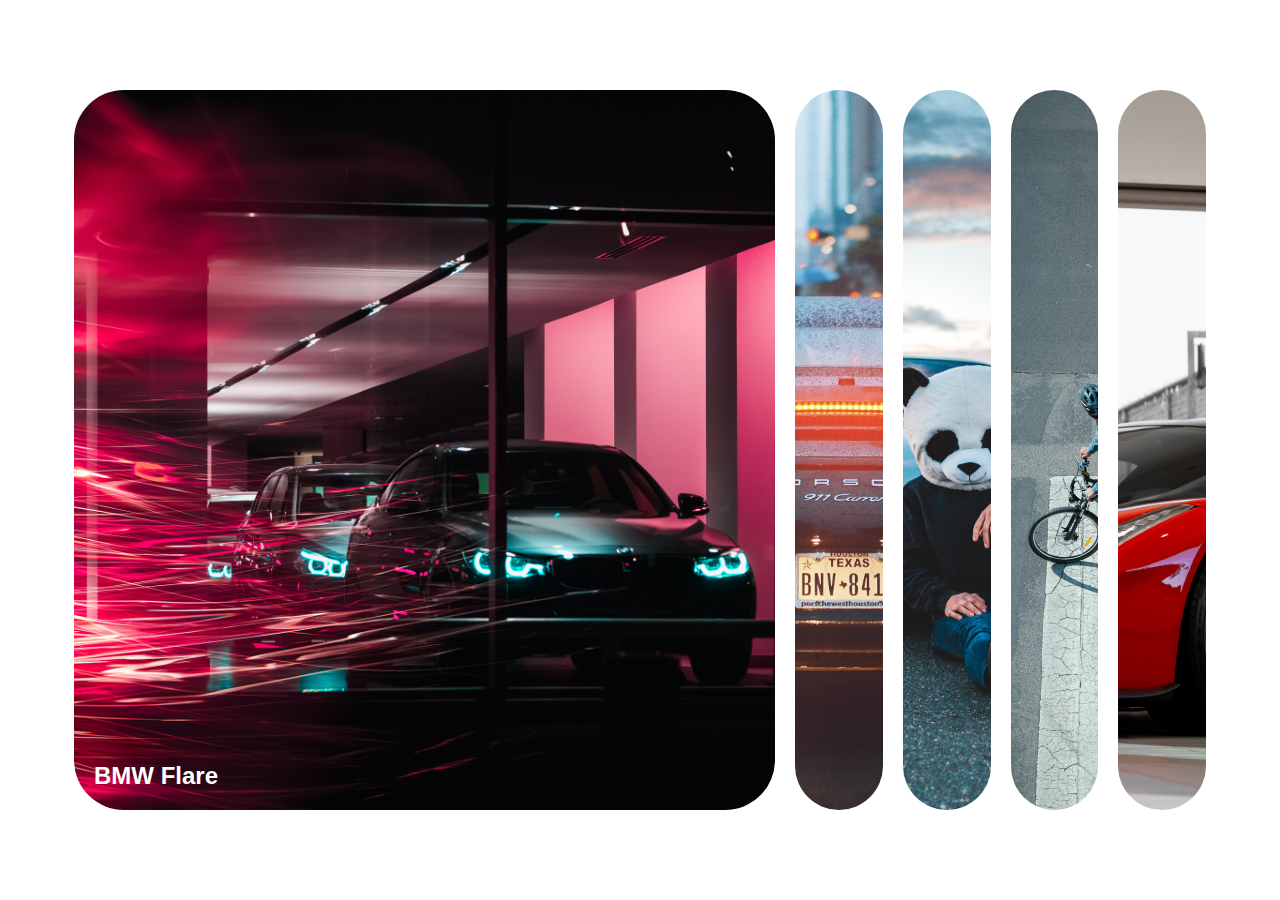
<file: 1. Expanding Cards/index.html>
<!DOCTYPE html>
<html lang="en">
<head>
  <meta charset="UTF-8">
  <meta http-equiv="X-UA-Compatible" content="IE=edge">
  <meta name="viewport" content="width=device-width, initial-scale=1.0">
  <link rel="stylesheet" href="style.css">
  
  <title>Expanding Cards</title>
</head>
<body>
  <div class="container">
  <div class="panel active" style="background-image: url(images/C1.jpg);">
    <h3>BMW Flare</h3>
  </div>
  <div class="panel" style="background-image: url(images/c2.jpg);">
    <h3>Porsche</h3>
  </div>
  <div class="panel" style="background-image: url(images/c3.jpg);">
    <h3>Panda RX-7</h3>
  </div>
  <div class="panel" style="background-image: url(images/c4.jpg);">
    <h3>Explore the world</h3>
  </div>
  <div class="panel" style="background-image: url(images/c5.jpg);">
    <h3>Ferrari La Ferrari</h3>
  </div>
  </div>

<script src="app.js"></script>
</body>
</html>
</file>
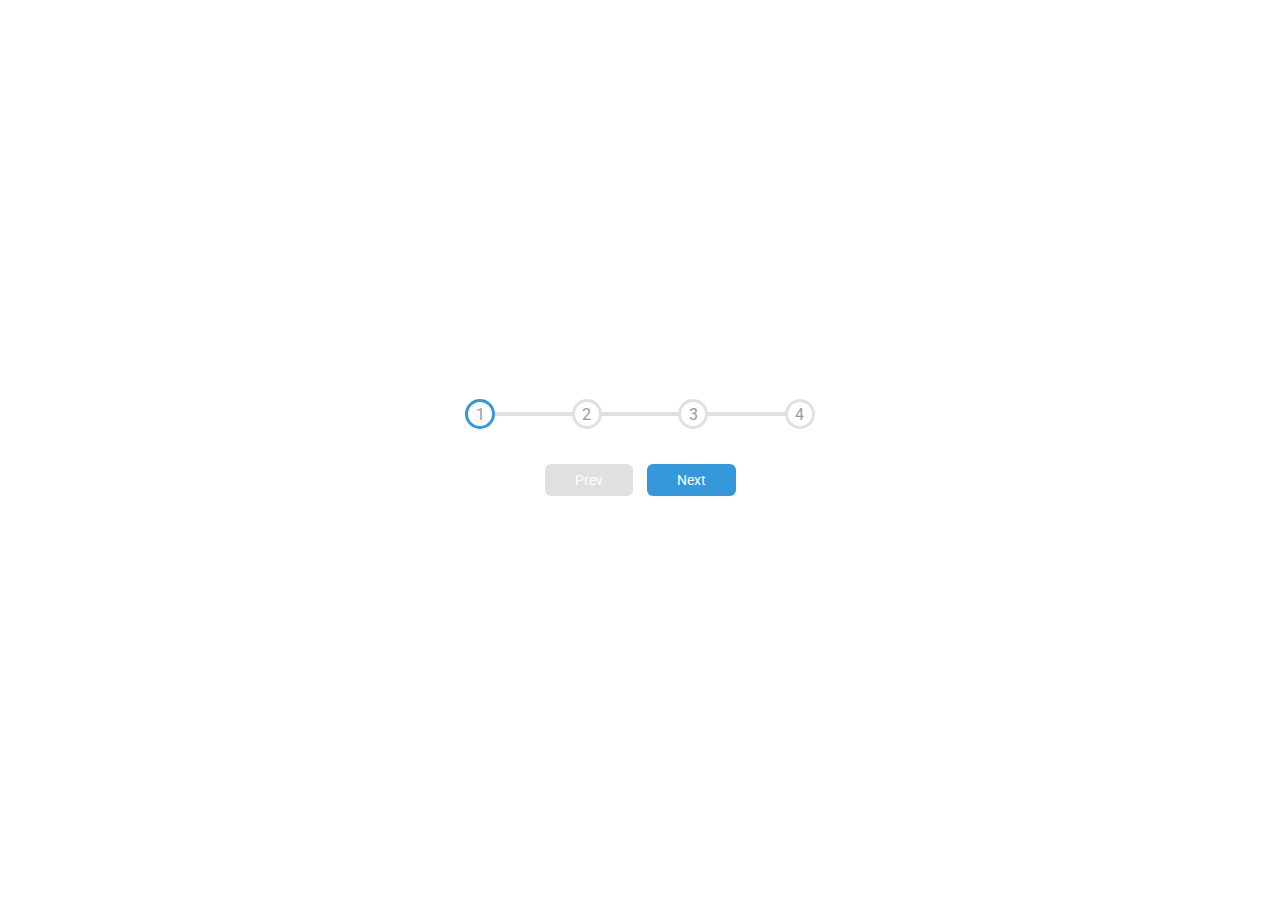
<file: 2.Progress Steps/index.html>
<!DOCTYPE html>
<html lang="en">
<head>
  <meta charset="UTF-8">
  <meta http-equiv="X-UA-Compatible" content="IE=edge">
  <meta name="viewport" content="width=device-width, initial-scale=1.0">
  <title>Progress Steps</title>

  <link rel="stylesheet" href="style.css">
</head>
<body>
  <div class="container">
    <div class="progress-container">
      <div class="progress" id="progress"></div>
      <div class="circle active">1</div>
      <div class="circle">2</div>
      <div class="circle">3</div>
      <div class="circle">4</div>
    </div>
    <button class="btn" id="prev" disabled>Prev</button>
    <button class="btn" id="next">Next</button>
  </div>
<script src="app.js"></script>
</body>
</html>
</file>
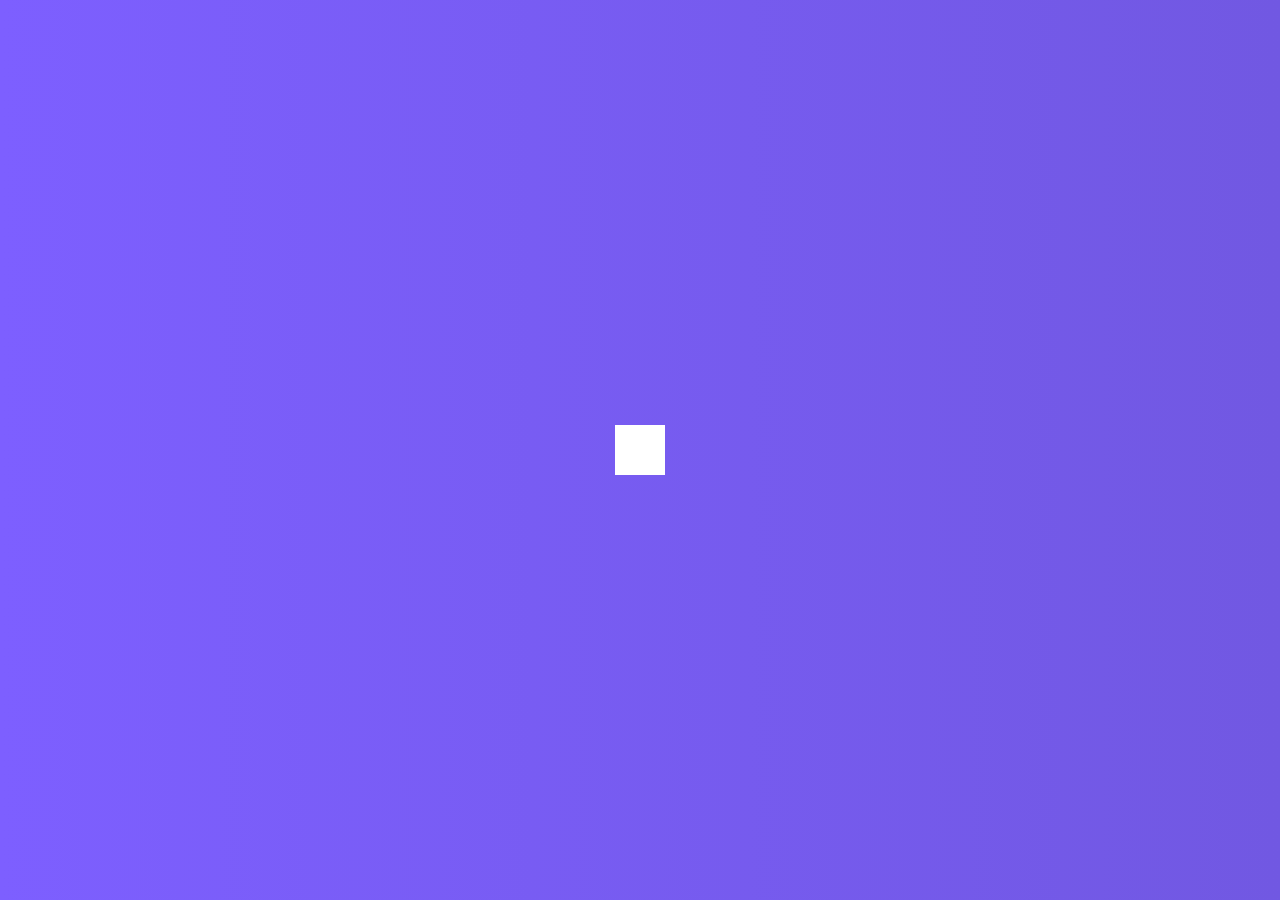
<file: 3. Hidden Search Widget/index.html>
<!DOCTYPE html>
<html lang="en">
<head>
  <meta charset="UTF-8">
  <meta http-equiv="X-UA-Compatible" content="IE=edge">
  <meta name="viewport" content="width=device-width, initial-scale=1.0">
  <title>Hidden Search Widget</title>

  <link rel="stylesheet" href="style.css">
  <link rel="stylesheet" href="https://cdnjs.cloudflare.com/ajax/libs/font-awesome/6.0.0-beta2/css/all.min.css" integrity="sha512-YWzhKL2whUzgiheMoBFwW8CKV4qpHQAEuvilg9FAn5VJUDwKZZxkJNuGM4XkWuk94WCrrwslk8yWNGmY1EduTA==" crossorigin="anonymous" referrerpolicy="no-referrer" />

</head>
<body>
  <div class="search">
    <input type="text" class="input" placeholder="Search...">
    <button class="btn"><i class="fa-solid fa-magnifying-glass"></i></button>
  </div>

  <script src="app.js"></script>
</body>
</html>
</file>
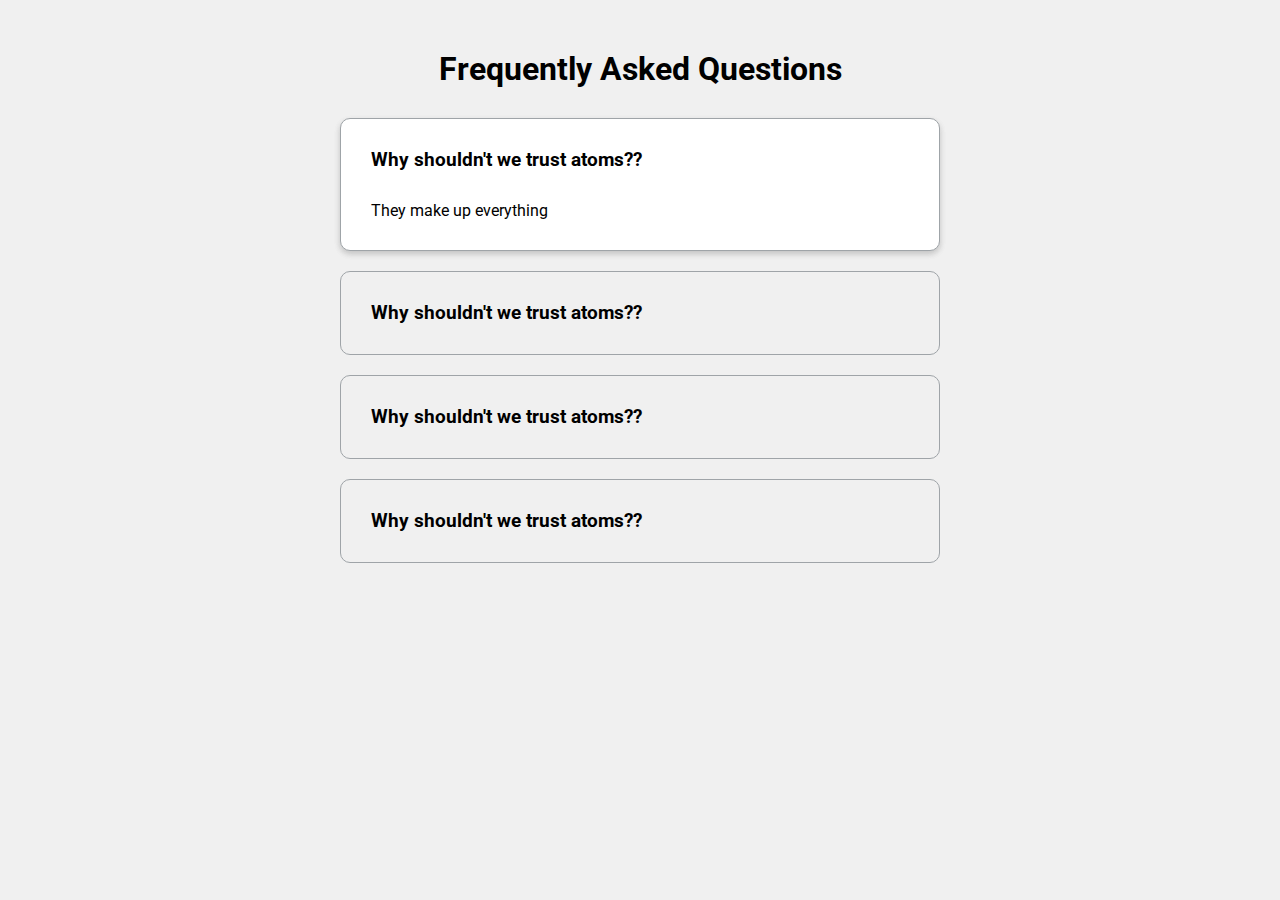
<file: FAQ Collapse/index.html>
<!DOCTYPE html>
<html lang="en">
<head>
  <meta charset="UTF-8">
  <meta http-equiv="X-UA-Compatible" content="IE=edge">
  <meta name="viewport" content="width=device-width, initial-scale=1.0">
  <title>FAQ</title>
  <link rel="stylesheet" href="style.css">
  <link rel="stylesheet" href="https://use.fontawesome.com/releases/v5.15.4/css/all.css" integrity="sha384-DyZ88mC6Up2uqS4h/KRgHuoeGwBcD4Ng9SiP4dIRy0EXTlnuz47vAwmeGwVChigm" crossorigin="anonymous">

</head>
<body>
  <h1>Frequently Asked Questions</h1>
  <div class="faq-container">
    <div class="faq active">
      <h3 class="faq-title">
        Why shouldn't we trust atoms??
      </h3>
      <p class="faq-text">
        They make up everything
      </p>
      <button class="faq-toggle">
        <i class="fas fa-chevron-down"></i>
        <i class="fas fa-times"></i>
      </button>
    </div>
    <div class="faq">
      <h3 class="faq-title">
        Why shouldn't we trust atoms??
      </h3>
      <p class="faq-text">
        They make up everything
      </p>
      <button class="faq-toggle">
        <i class="fas fa-chevron-down"></i>
        <i class="fas fa-times"></i>
      </button>
    </div>
    <div class="faq">
      <h3 class="faq-title">
        Why shouldn't we trust atoms??
      </h3>
      <p class="faq-text">
        They make up everything
      </p>
      <button class="faq-toggle">
        <i class="fas fa-chevron-down"></i>
        <i class="fas fa-times"></i>
      </button>
    </div>
    <div class="faq">
      <h3 class="faq-title">
        Why shouldn't we trust atoms??
      </h3>
      <p class="faq-text">
        They make up everything
      </p>
      <button class="faq-toggle">
        <i class="fas fa-chevron-down"></i>
        <i class="fas fa-times"></i>
      </button>
    </div>

  </div>
<script src="app.js"></script>
</body>
</html>
</file>
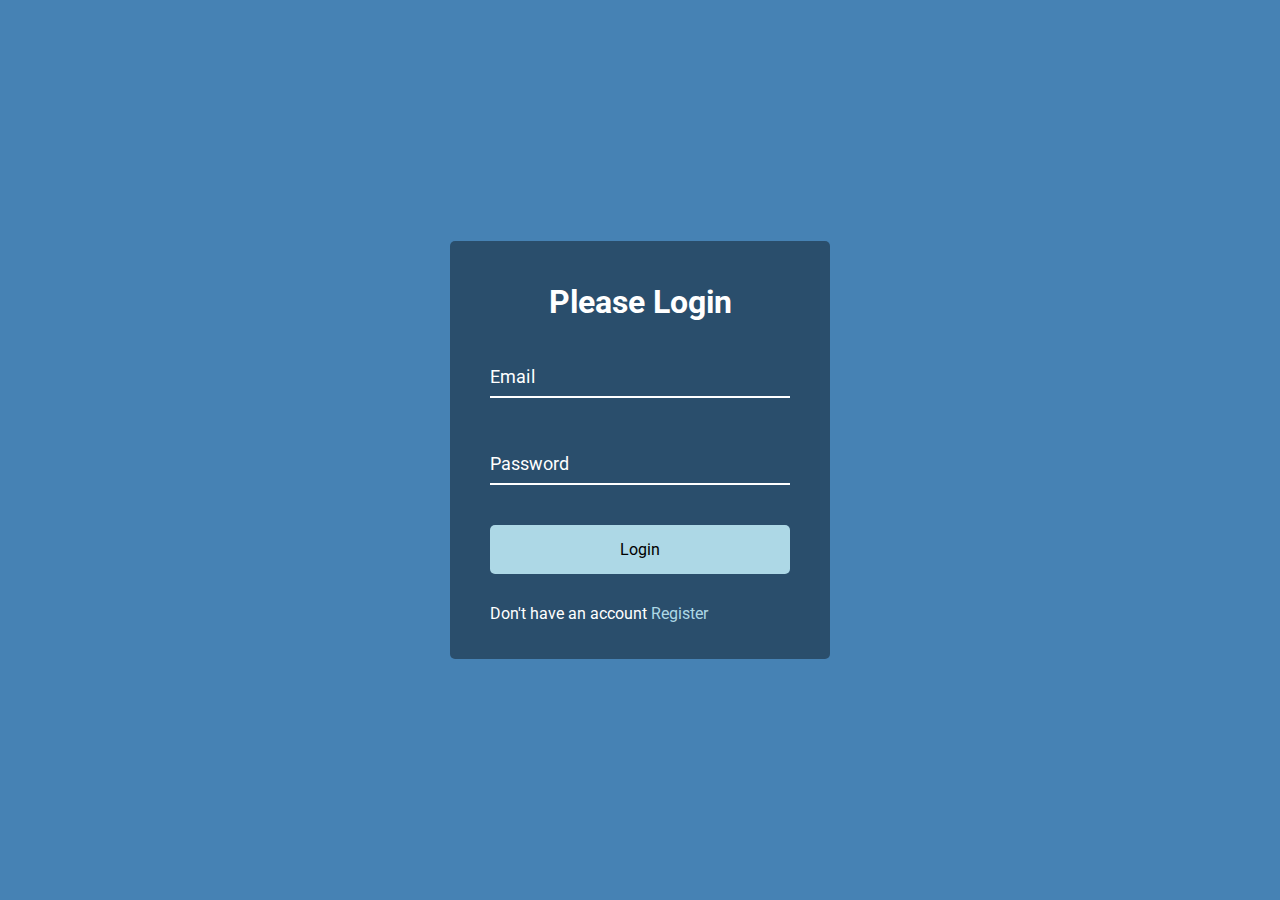
<file: Form Wave Animation/index.html>
<!DOCTYPE html>
<html lang="en">
<head>
  <meta charset="UTF-8">
  <meta http-equiv="X-UA-Compatible" content="IE=edge">
  <meta name="viewport" content="width=device-width, initial-scale=1.0">
  <title>Document</title>
  <link rel="stylesheet" href="style.css">
</head>
<body>
  <div class="container">
    <h1>Please Login</h1>
    <form>
      <div class="form-control">
        <input type="text" required>
        <label>Email</label>
      </div>

      <div class="form-control">
        <input type="password" required>
        <label>Password</label>
      </div>

      <button class="btn">Login</button>

      <p class="text">Don't have an account <a href="#">Register</a></p>
    </form>
  </div>
<script src="app.js"></script>
</body>
</html>
</file>
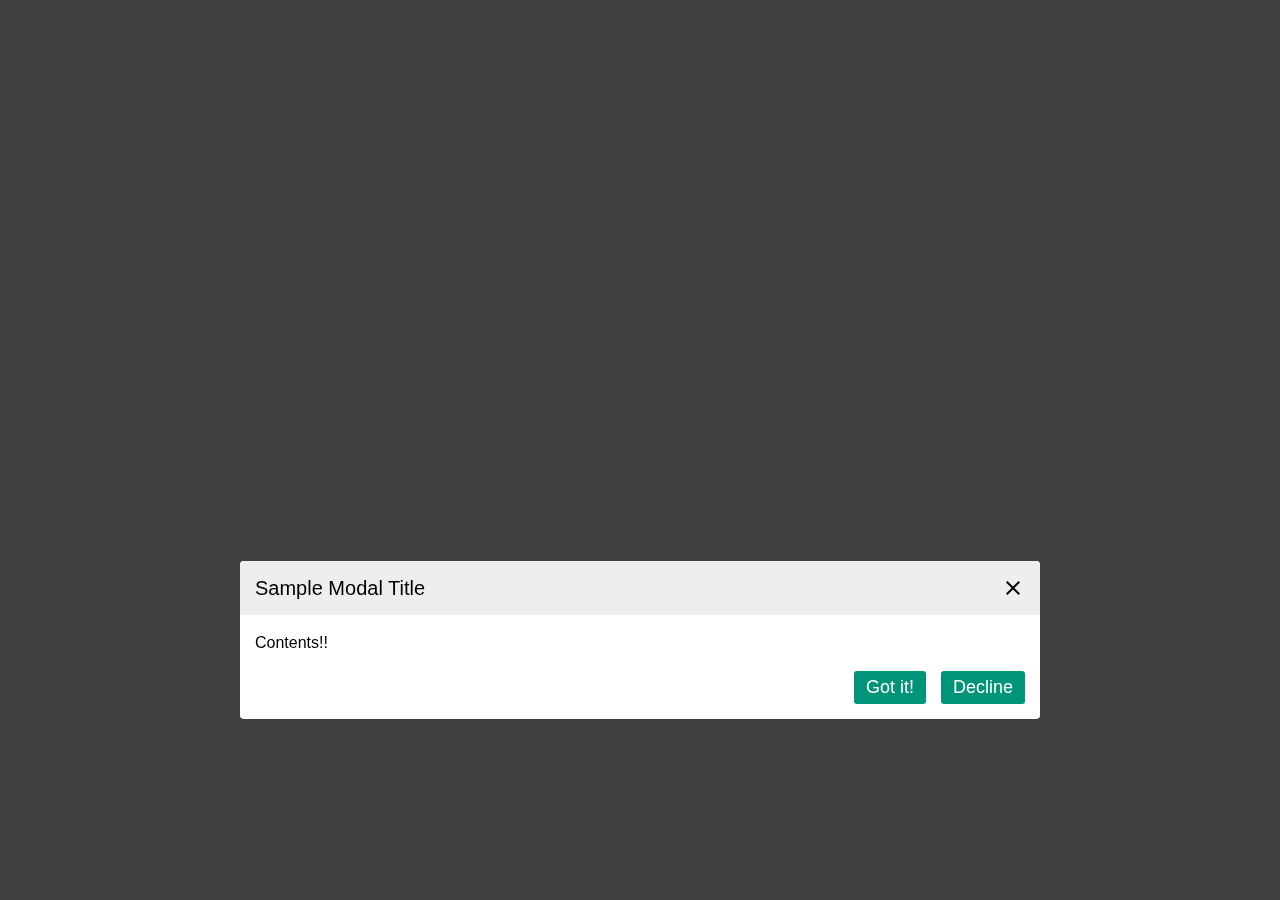
<file: Modal Window/index.html>
<!DOCTYPE html>
<html lang="en">
<head>
  <meta charset="UTF-8">
  <meta http-equiv="X-UA-Compatible" content="IE=edge">
  <meta name="viewport" content="width=device-width, initial-scale=1.0">
  <title>Document</title>

  <link rel="stylesheet" href="style.css">
  <link href="https://fonts.googleapis.com/icon?family=Material+Icons" rel="stylesheet">

</head>
<body>
  <!-- <div class="modal">
    <div class="modal__inner">
      <div class="modal__top">
        <div class="modal__title">Modal Top Title</div>
        <button class="modal__close">
          <span class="material-icons">close</span>
        </button>
      </div>
      <div class="modal__content">
        <p>
          Lorem ipsum, dolor sit amet consectetur adipisicing elit. Velit officiis, esse molestiae minus sed tempora voluptatem? Consectetur, magnam voluptatum quaerat illo non repudiandae consequatur debitis? Deleniti corporis fugit possimus obcaecati!
          Deleniti, explicabo maiores quibusdam quam veniam nihil accusamus reiciendis earum omnis repellendus, inventore, dicta officiis a ipsam? Fugiat ducimus natus cupiditate excepturi laborum sequi! Nemo cum nesciunt ducimus laboriosam quas?
         </p>
      </div>
      <div class="modal__bottom">
        <button class="modal__button">Got it!</button>
      </div>
    </div>
  </div> -->



  <script src="script.js"></script>
</body>
</html>
</file>
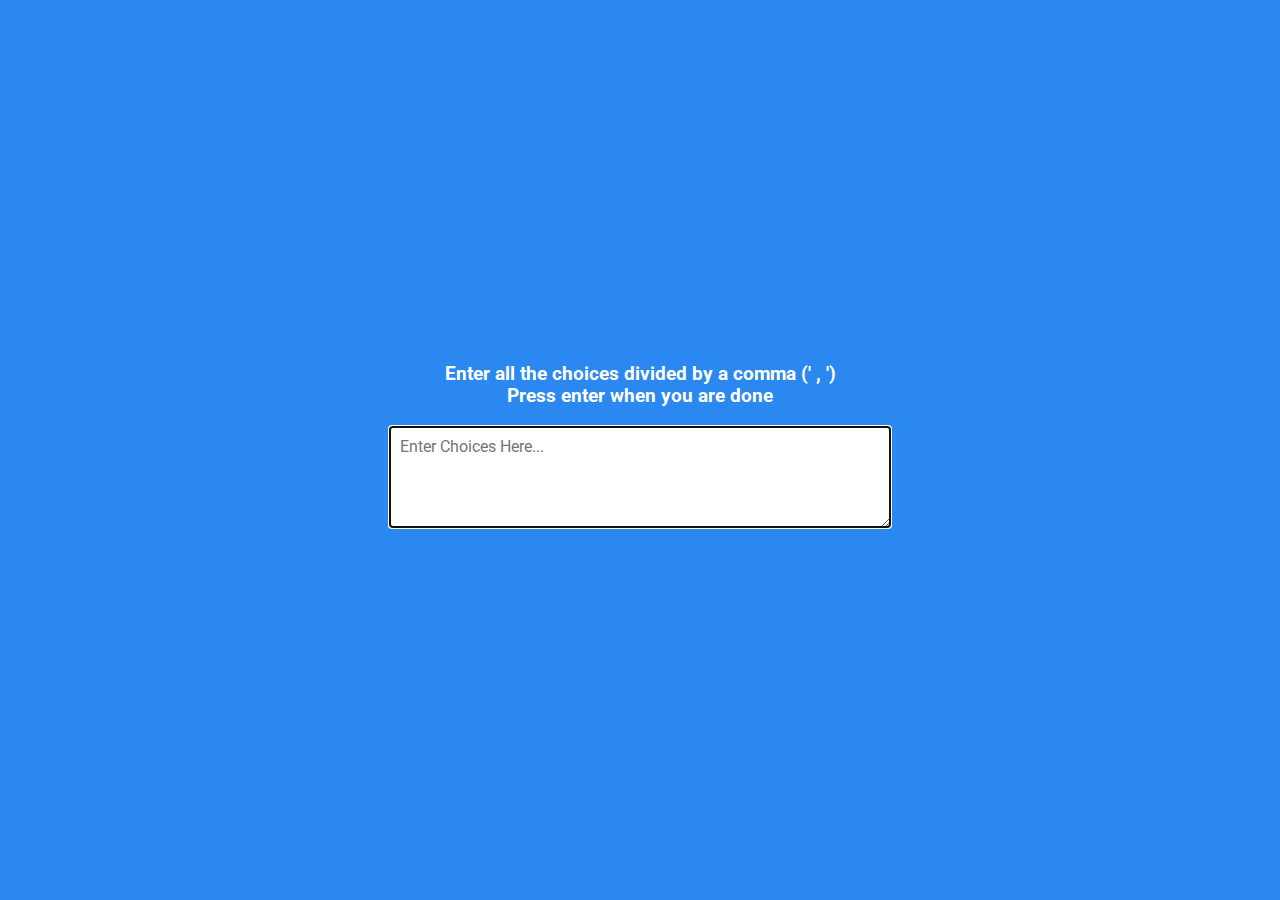
<file: Random Choice Picker/index.html>
<!DOCTYPE html>
<html lang="en">
<head>
  <meta charset="UTF-8">
  <meta http-equiv="X-UA-Compatible" content="IE=edge">
  <meta name="viewport" content="width=device-width, initial-scale=1.0">
  <title>Random Choice Picker</title>
  <link rel="stylesheet" href="style.css">
</head>
<body>
  <div class="container">
    <h3>
      Enter all the choices divided by a comma (' , ')
      <br>
      Press enter when you are done
    </h3>
    <textarea placeholder="Enter Choices Here..." id="textarea"></textarea>
    
    <div id="tags">
      <!-- JS Adds -->
    </div>
    

  </div>
<script src="app.js"></script>
</body>
</html>
</file>
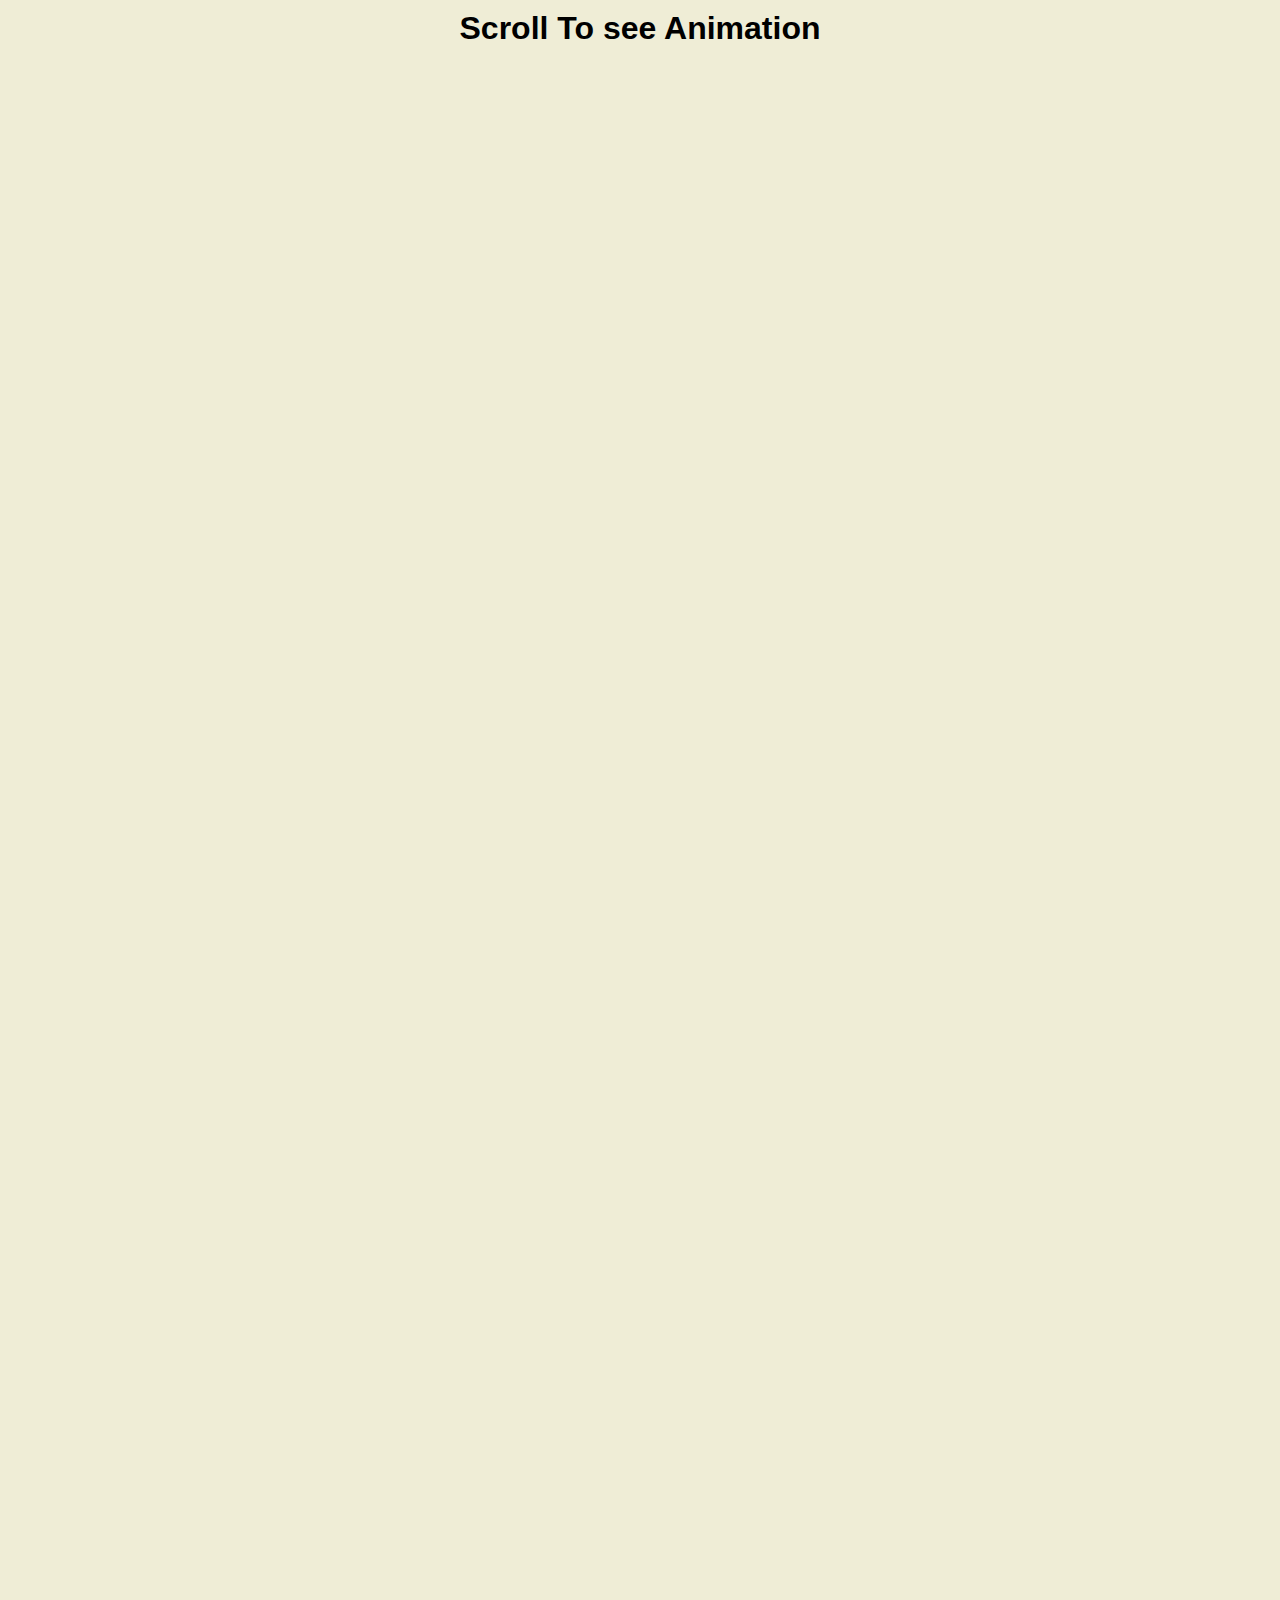
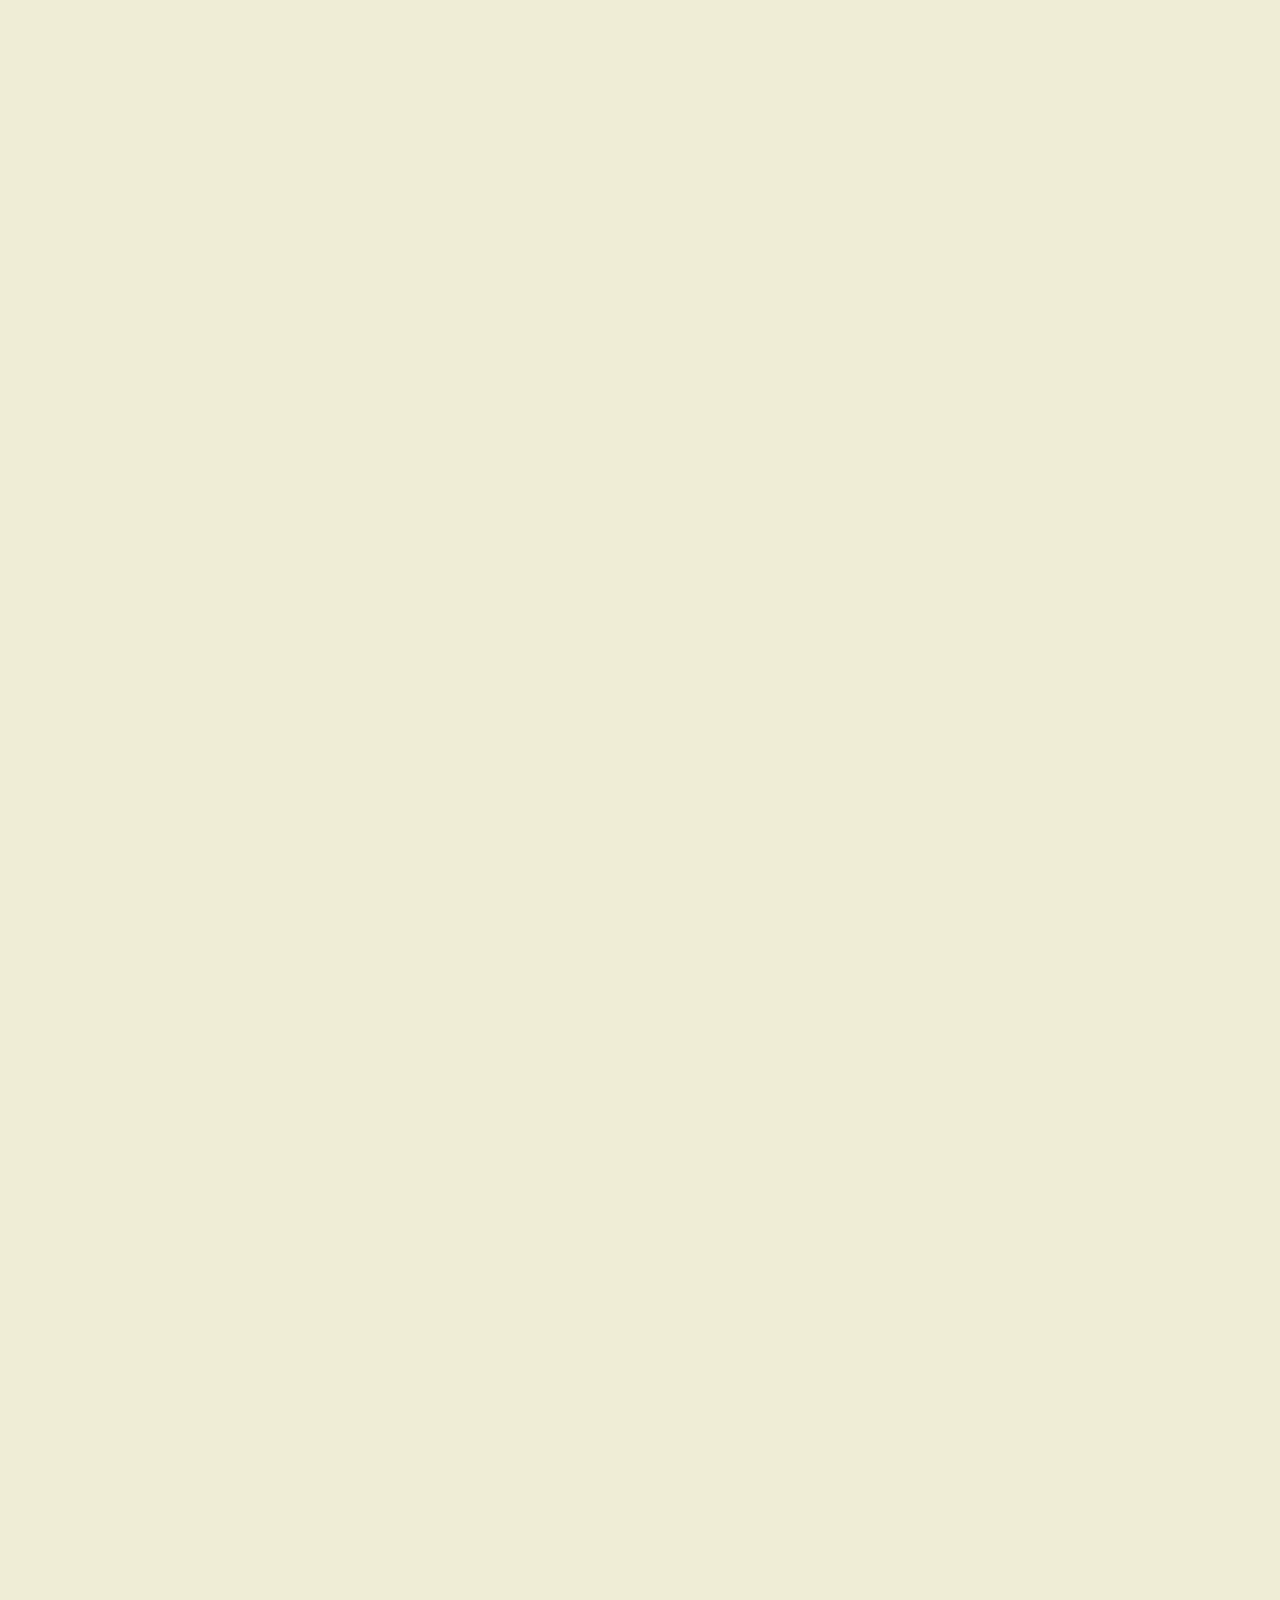
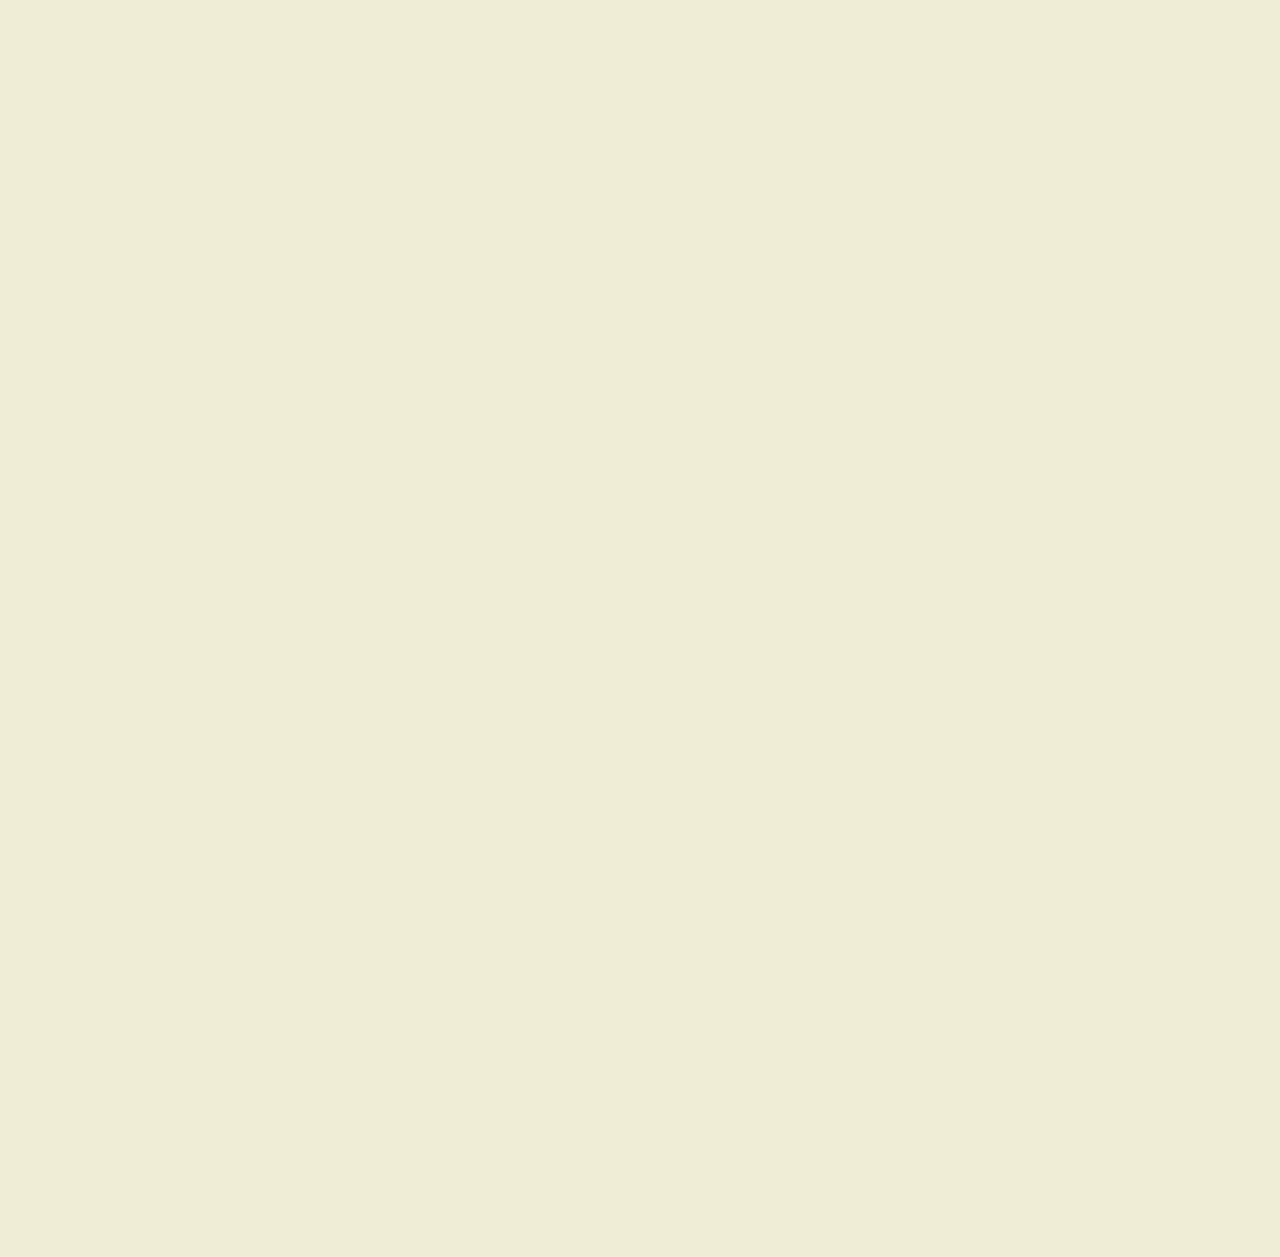
<file: Scroll Animation/index.html>
<!DOCTYPE html>
<html lang="en">
<head>
  <meta charset="UTF-8">
  <meta http-equiv="X-UA-Compatible" content="IE=edge">
  <meta name="viewport" content="width=device-width, initial-scale=1.0">
  <title>Document</title>
  <link rel="stylesheet" href="style.css">
</head>
<body>
  <h1>Scroll To see Animation</h1>
  <div class="box"><h2>Content</h2></div>
  <div class="box"><h2>Content</h2></div>
  <div class="box"><h2>Content</h2></div>
  <div class="box"><h2>Content</h2></div>
  <div class="box"><h2>Content</h2></div>
  <div class="box"><h2>Content</h2></div>
  <div class="box"><h2>Content</h2></div>
  <div class="box"><h2>Content</h2></div>
  <div class="box"><h2>Content</h2></div>
  <div class="box"><h2>Content</h2></div>
  <div class="box"><h2>Content</h2></div>
  <div class="box"><h2>Content</h2></div>
  <div class="box"><h2>Content</h2></div>
  <div class="box"><h2>Content</h2></div>
  <div class="box"><h2>Content</h2></div>
  <div class="box"><h2>Content</h2></div>
  <div class="box"><h2>Content</h2></div>
  <div class="box"><h2>Content</h2></div>
  <div class="box"><h2>Content</h2></div>
  <div class="box"><h2>Content</h2></div>

<script src="app.js"></script>
</body>
</html>
</file>
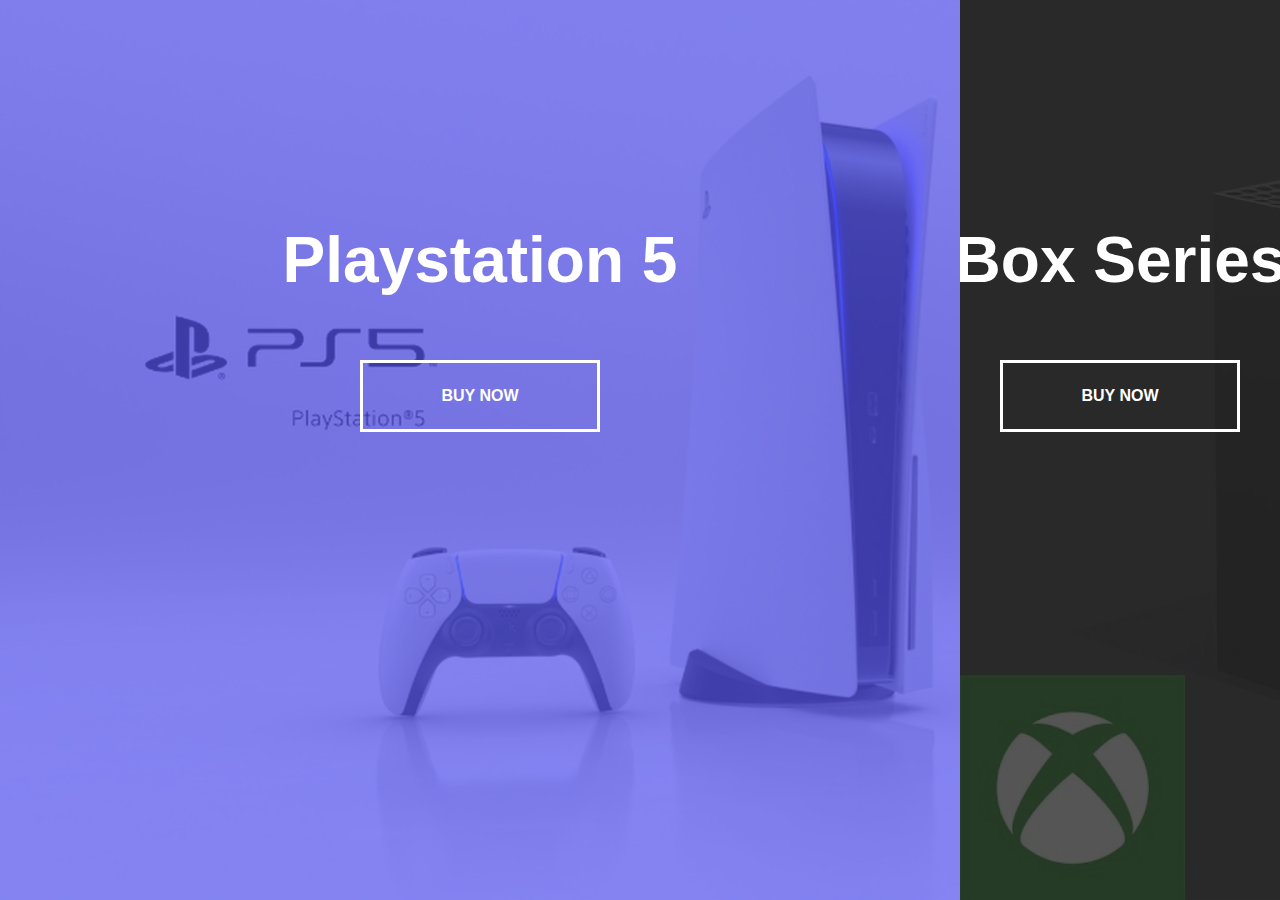
<file: Split Landing Page/index.html>
<!DOCTYPE html>
<html lang="en">
<head>
  <meta charset="UTF-8">
  <meta http-equiv="X-UA-Compatible" content="IE=edge">
  <meta name="viewport" content="width=device-width, initial-scale=1.0">
  <title>Split Landing Page</title>
  <link rel="stylesheet" href="style.css">
</head>
<body>
  <div class="container">
    <div class="split left">
      <h1>Playstation 5</h1>
      <a href="#" class="btn">Buy Now</a>
    </div>
    <div class="split right">
      <h1>X Box Series X</h1>
      <a href="#" class="btn">Buy Now</a>
    </div>
  </div>


<script src="app.js"></script>
</body>
</html>
</file>
<file: 1. Expanding Cards/style.css>
/* @import url('https://fonts.googleleapis.com/css?family=Muli&display=swap'); */


*{
  box-sizing: border-box;
}
body{
  font-family: 'Muli', sans-serif;
  display: flex;
  flex-direction: column;
  align-items: center;
  justify-content: center;
  height: 100vh;
  overflow: hidden;
  margin: 0;
}

.container{
  display: flex;
  width: 90vw;
}

.panel{
  background-size: auto 100%;
  background-position: center;
  background-repeat: no-repeat;
  height: 80vh;
  border-radius: 50px;
  color: white;
  cursor: pointer;
  flex: 0.5;
  margin: 10px;
  position: relative;
  transition: flex 0.7s ease-in;
}
.panel h3{
  font-size: 24px;
  position: absolute;
  bottom: 20px;
  left:20px;
  margin: 0;
  opacity: 0;
}
/* if there is class "panel" who has active too  */
.panel.active{
  flex: 4;
}
.panel.active h3{
  opacity: 1;
  transition: opacity 0.3s ease-in 0.4s;
}

@media(max-width:480px){
  .container{
    width: 100vw;
  }
  .panel:nth-of-type(4),.panel:nth-of-type(5){
    display: none;
  }
}
</file>
<file: 2.Progress Steps/style.css>
@import url('https://fonts.googleapis.com/css2?family=Roboto:wght@400;700&display=swap');

:root{
  --line-border-fill: #3498db;
  --line-border-empty: #e0e0e0;
}

*{
  box-sizing: border-box;
}
body{
  font-family: 'Roboto', sans-serif;
  display: flex;
  flex-direction: column;
  align-items: center;
  justify-content: center;
  height: 100vh;
  overflow: hidden;
  margin: 0;
}

 .container{
   text-align: center;
 }

 .progress-container{
   display: flex;
   justify-content: space-between;
   position: relative;
   margin-bottom: 30px;
   max-width: 100%;
   width: 350px;
 }

 .progress-container::before{
  content: '';
  background-color: var(--line-border-empty);
  position: absolute;
  top: 50%;
  left: 0;
  transform: translateY(-50%);
  height: 4px;
  width: 100%;
  z-index: -1;
}
 .progress{
   background-color: var(--line-border-fill);
   position: absolute;
   top: 50%;
   left: 0;
   transform: translateY(-50%);
   height: 4px;
   width: 0%;
   z-index: -1;
   transition: 0.4s ease;
 }

 .circle{
   background-color: white;
   color: #999;
   border-radius: 50%;
   height: 30px;
   width: 30px;
   display: flex;
   align-items: center;
   justify-content: center;
   border: 3px solid var(--line-border-empty);
   transition: 0.4s ease;
 }

 .circle.active{
    border-color: var(--line-border-fill);
 }

 .btn{
   background-color: var(--line-border-fill);
   color: white;
   border: 0;
   border-radius: 6px;
   cursor: pointer;
   font-family: inherit;
   padding: 8px 30px;
   margin: 5px;
   font-size: 14px;
 }
 .btn:active{
   transform: scale(0.98);
 }
 .btn:disabled{
   background-color: var(--line-border-empty);
   cursor: not-allowed;
 }
</file>
<file: 3. Hidden Search Widget/style.css>
*{
  box-sizing: border-box;
}

body{
  background-image: linear-gradient(90deg, #7d5fff,#7158e2);
  font-family: sans-serif;
  display: flex;
  align-items: center;
  justify-content: center;
  height: 100vh;
  overflow: hidden;
  margin: 0;
}
.search{
  position: relative;
  height: 50px;
}
.search .input{
  background-color: #fff;
  border: 0;
  font-size: 18px;
  padding: 15px;
  height: 50px;
  width: 50px;
  transition: width 0.3s ease;
}
.btn{
  background-color: #fff;
  border: 0;
  cursor: pointer;
  font-size: 24px;
  position: absolute;
  top: 0;
  left: 0;
  height: 50px;
  width: 50px;
  transition: tarnsform 0.3s ease-out;
}

.btn:focus, .input:focus{
  outline: none;
}

.search.active input{
  width: 200px;

}
.search.active .btn{
  transform: translateX(198px);
}
</file>
<file: FAQ Collapse/style.css>
@import url('https://fonts.googleapis.com/css2?family=Mulish:ital@1&family=Roboto:wght@400;700&display=swap');

*{
  box-sizing: border-box;
}

body{
  font-family: 'Roboto', sans-serif;
  background-color: #f0f0f0;
}

h1{
  margin: 50px 0 30px;
  text-align: center;
}
.faq-container{
  max-width: 600px;
  margin: 0 auto;
}
.faq{
  background-color: transparent;
  border: 1px solid #9fa4a8;
  border-radius: 10px;
  margin: 20px 0;
  padding: 30px;
  position: relative;
  overflow: hidden;
  transition: 0.3s ease;
}
.faq.active{
  background-color: #fff;
  box-shadow: 0 3px 6px rgba(0,0,0,0.1),0 3px 6px rgba(0,0,0,0.1);
}
.faq.active::before, .faq.active::after{
  content: '\f075';
  font-family: 'Font Awesome 5 Free';
  color: #2ecc71;
  font-size: 7rem;
  position: absolute;
  opacity: 0.2;
  top: 20px;
  left: 20px;
  z-index: 0;
}
.faq.faq.active::before{
  color: #3498db;
  top: -10px;
  left: -30px;
  transform: rotateY(180deg);
}
.faq-title{
  margin: 0 35px 0 0;
}
.faq-text{
  display: none;
  margin: 30px 0 0;
}
.faq.active .faq-text{
  display: block;
}
.faq-toggle{
  background-color: transparent;
  border: 0;
  cursor: pointer;
  display: flex;
  align-items: center;
  justify-content: center;
  font-size: 16px;
  padding: 0;
  position: absolute;
  top: 30px;
  right: 30px;
  height: 30px;
  width: 30px;
}

.faq-toggle .fa-times{
  display: none;
}
.faq.active .faq-toggle .fa-times{
  display: block;
}

.faq.active .faq-toggle .fa-chevron-down{
  display: none;
}
</file>
<file: Form Wave Animation/style.css>
@import url('https://fonts.googleapis.com/css2?family=Mulish:ital@1&family=Roboto:wght@400;700&display=swap');

*{
  box-sizing: border-box;
}

body{
  background-color: steelblue;
  color: white;
  font-family: 'Roboto', sans-serif;
  display: flex;
  flex-direction: column;
  align-items: center;
  justify-content: center;
  height: 100vh;
  overflow: hidden;
  margin: 0;
}

.container{
  background-color: rgba(0, 0, 0, 0.4);
  padding: 20px 40px;
  border-radius: 5px;
}

.container h1{
  text-align: center;
  margin-bottom: 30px;
}
.container a{
  text-decoration: none;
  color: lightblue;
}

.btn{
  cursor: pointer;
  display: inline-block;
  width: 100%;
  background: lightblue;
  padding: 15px;
  font-family: inherit;
  font-size: 16px;
  border: 0;
  border-radius: 5px;
}
.btn:focus{
  outline: 0;
}
.btn:active{
  transform: scale(0.98);
}

.text{
  margin-top: 30px;
}
.form-control{
  position: relative;
  margin: 20px 0 40px;
  width: 300px;
}

.form-control input{
  background-color: transparent;
  border: 0;
  border-bottom: 2px #fff solid;
  display: block;
  width: 100%;
  padding: 15px 0;
  color: #fff;
}
.form-control input:focus, .form-control input:valid{
  outline: 0;
  border-bottom-color: lightblue;
}

.form-control label{
  position: absolute;
  top: 15px;
  left: 0;
}

.form-control label span{
  display: inline-block;
  font-size: 18px;
  min-width: 5px;
  transition: 0.3s cubic-bezier(0.68,-0.55,0.265,1.55);
}
.form-control input:focus + label span,
.form-control input:valid + label span{
  color: lightblue;
  transform: translateY(-30px);
}
</file>
<file: Modal Window/style.css>
.modal{
  --gap:15px;


  position: fixed;
  top: 0;
  left: 0;
  width: 100vw;
  height: 100vw;
  display: flex;
  align-items: center;
  justify-content: center;
  box-sizing: border-box;
  padding: var(--gap);
  background: rgba(0, 0, 0, 0.5);
  font-family: sans-serif;
}
.modal__inner{
  background: #fff;
  width: 100%;
  max-width: 800px;
  overflow: hidden;
  border-radius: 4px;
}
.modal__top{
  display: flex;
  align-items: center;
  background-color: #eee;
}
.modal__title{
  flex-grow: 1;
  padding: 0 var(--gap);
  font-size: 20px;
}
.modal__close{
  display: flex;
  align-items: center;
  cursor: pointer;
  padding: var(--gap);
  background: none;
  border: none;
  outline: none;
}

/* mid section */
.modal__content{
  padding: 0 var(--gap);
  line-height: 1.5;
}

/* Bottom Section */
.modal__bottom{
  text-align: right;
  padding: 0 var(--gap) var(--gap) var(--gap);
}
.modal__button{
  display: inline-block;
  padding: 6px 12px;
  background-color: #009578;
  border: none;
  outline: none;
  border-radius: 3px;
  color: #fff;
  cursor: pointer;
  font-size: 18px;
}
.modal__button:not(:last-child){
  margin-right: var(--gap);
}
.modal__button:hover{
  background: #008066;
}
</file>
<file: Random Choice Picker/style.css>
@import url('https://fonts.googleapis.com/css2?family=Mulish:ital@1&family=Roboto:wght@400;700&display=swap');

*{
  box-sizing: border-box;
}

body{
  background-color: #2b88f0;
  font-family: 'Roboto', sans-serif;
  display: flex;
  flex-direction: column;
  align-items: center;
  justify-content: center;
  height: 100vh;
  overflow: hidden;
  margin: 0;
}
h3{
  color: #fff;
  margin: 10px 0 20px;
  text-align: center;
}
.container{
  width: 500px;
}
textarea{
  border: none;
  display: block;
  width: 100%;
  height: 100px;
  font-family: inherit;
  padding: 10px;
  margin: 0 0 20px;
  font-size: 16px;
}
.tag{
  background-color: #f0932b;
  color: #fff;
  border-radius: 50px;
  padding: 10px 20px;
  margin: 0 5px 10px 0;
  font-size: 14px;
  display: inline-block;
}
.tag.highlight{
  background-color: #273c75;
}
</file>
<file: Scroll Animation/style.css>
*{
  box-sizing: border-box;
}

body{
  background-color: #efedd6;
  font-family: sans-serif;
  display: flex;
  flex-direction: column;
  align-items: center;
  justify-content: center;
  margin: 0;
}

h1{
  margin: 10px;
}
.box{
  background-color: steelblue;
  color: white;
  display: flex;
  align-items: center;
  justify-content: center;
  width: 400px;
  height: 200px;
  margin: 10px;
  border-radius: 10px;
  box-shadow: 2px 4px 5px rgba(0, 0, 0, 0.3);
  transform: translateX(400%);
  transition: transform 0.4s ease;
}
.box:nth-of-type(even){
  transform: translateX(-400%);
}
.box.show{
  transform: translateX(0);
}
.box h2{
  font-size: 45px;
}
</file>
<file: Split Landing Page/style.css>
:root{
  --left-bg-color:rgba(87,84,236,0.7);
  --right-bg-color:rgba(43,43,43,0.8);
  --left-btn-hover-color:rgba(87,84,236,1);
  --right-btn-hover-color:rgba(28,122,28,1);

  --hover-width:75%;
  --other-width:25%;

  --speed:1000ms;
}
*{
  box-sizing: border-box;
}

body{
  font-family: sans-serif;
  height: 100vh;
  overflow: hidden;
  margin: 0;
}
h1{
  font-size: 4rem;
  color: #fff;
  position: absolute;
  left: 50%;
  top: 20%;
  transform: translateX(-50%);
  white-space: nowrap;
}
.btn{
  position: absolute;
  display: flex;
  align-items: center;
  justify-content: center;
  left: 50%;
  top: 40%;
  transform: translateX(-50%);
  text-decoration: none;
  color: #fff;
  border: #fff solid 0.2rem;
  font-size: 1rem;
  font-weight: bold;
  text-transform: uppercase;
  width: 15rem;
  padding: 1.5rem;
}
.split.left .btn:hover{
  background-color: var(--left-btn-hover-color);
  border-color: var(--left-btn-hover-color);
}
.split.right .btn:hover{
  background-color: var(--right-btn-hover-color);
  border-color: var(--right-btn-hover-color);
}
.container{
  position: relative;
  width: 100%;
  height: 100%;
  background: #333;
}

.split{
  position: absolute;
  width: 50%;
  height: 100%;
  overflow: hidden;
}
.split.left{
  left: 0;
  background: url("images/ps.jpg");
  background-repeat: no-repeat;
  background-size: cover;
}
.split.left::before{
  content: '';
  position: absolute;
  width: 100%;
  height: 100%;
  background-color: var(--left-bg-color);
}
.split.right{
  right: 0;
  background: url("images/xbox.jpg");
  background-repeat: no-repeat;
  background-size: cover;
}
.split.right::before{
  content: '';
  position: absolute;
  width: 100%;
  height: 100%;
  background-color: var(--right-bg-color);
}
.split.right, .split.left, .split.right::before,.split.left::before{
  transition: all var(--speed) ease-in-out;
}
.hover-left .left{
  width: var(--hover-width);
}
.hover-left .right{
  width: var(--other-width);
}
.hover-right .right{
  width: var(--hover-width);
}
.hover-right .left{
  width: var(--other-width);
}
</file>
